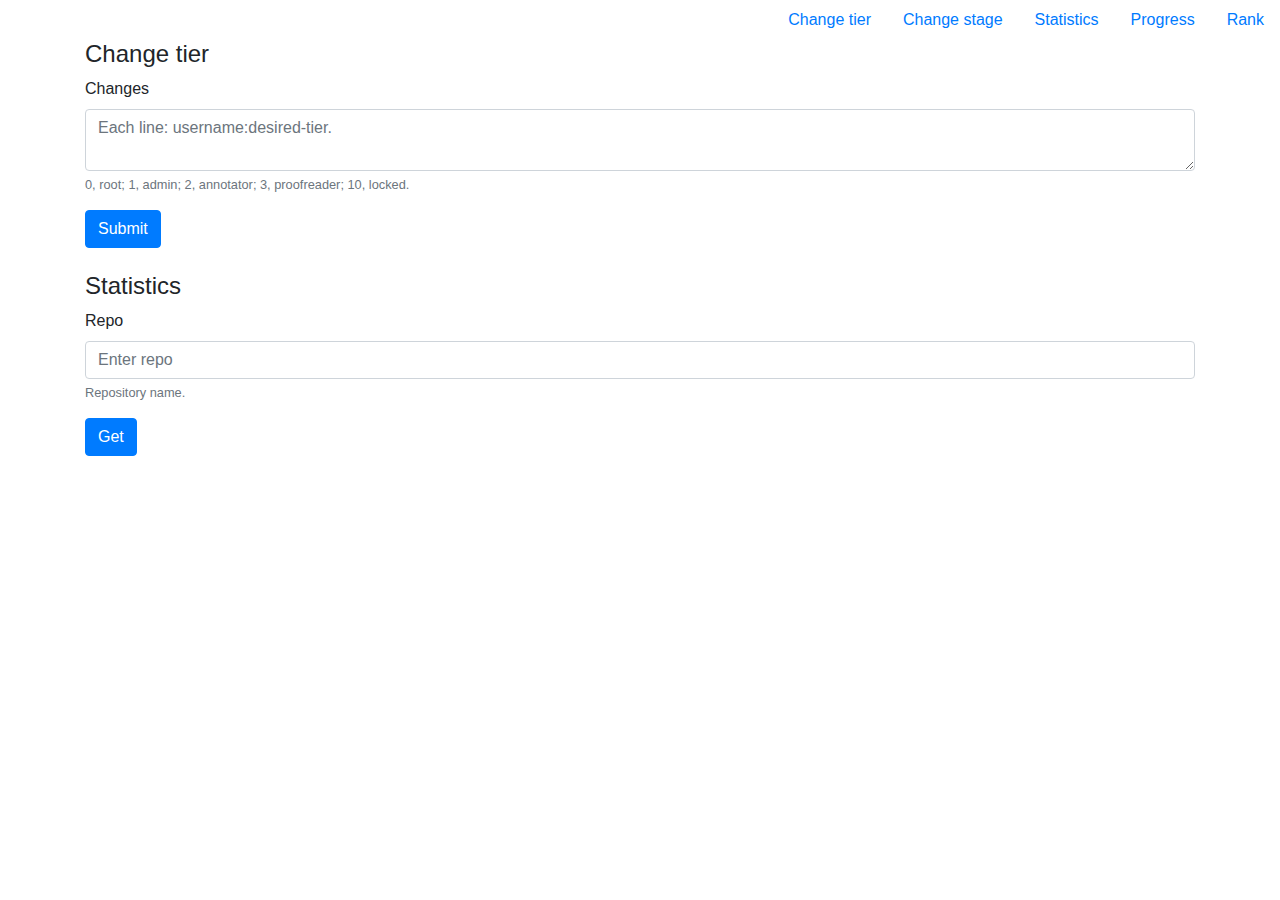
<file: source/gather/docroot/admin.html>
<!DOCTYPE html>
<html>
	<head>
		<meta charset="UTF-8">
		<meta name="viewport" content="width=device-width, user-scalable=no, initial-scale=1">
		<link rel="icon" href="/favicon.png" type="image/png">
		<link rel="stylesheet" href="css/bootstrap.min.css">
		<title>Administration</title>
	</head>
	<body>
		<ul class="nav justify-content-end">
			<li class="nav-item">
				<a class="nav-link" href="#chtier">Change tier</a>
			</li>
			<li class="nav-item">
				<a class="nav-link" href="#chstg">Change stage</a>
			</li>
			<li class="nav-item">
				<a class="nav-link" href="#stats">Statistics</a>
			</li>
			<!-- gettier getstage -->
			<li class="nav-item">
				<a class="nav-link" href="/progress.html">Progress</a>
			</li>
			<li class="nav-item">
				<a class="nav-link" href="/rank.html">Rank</a>
			</li>
		</ul>
		<div class="container">
			<h4 id="chtier">Change tier</h4>
			<form>
				<div class="form-group">
					<label for="changes">Changes</label>
					<textarea class="form-control" id="chtier-input" aria-describedby="changesHelp" placeholder="Each line: username:desired-tier."></textarea>
					<small id="chtier-input-help" class="form-text text-muted">0, root; 1, admin; 2, annotator; 3, proofreader; 10, locked.</small>
				</div>
				<button type="button" class="btn btn-primary" id="chtier-submit">Submit</button>
			</form>
			<div id="chtier-alert">
			</div>
			<br/>
			<h4 id="stats">Statistics</h4>
			<form>
				<div class="form-group">
					<label for="repo">Repo</label>
					<input type="text" class="form-control" id="stats-repo" aria-describedby="repoHelp" placeholder="Enter repo">
					<small id="stats-repo-help" class="form-text text-muted">Repository name.</small>
				</div>
				<button type="button" class="btn btn-primary" id="stats-submit">Get</button>
			</form>
			<div id="stats-alert">
			</div>
		</div>

		<script src="js/jquery-3.2.1.slim.min.js"></script>
		<script src="js/popper.min.js"></script>
		<script src="js/bootstrap.min.js"></script>
		<script>
$("#stats-submit").on("click", function() {
	var busy=false;
	var info_elem=$("#stats-alert");
	var repo_elem=$("#stats-repo");
	var show_msg=function(sty, msg) {
		info_elem.html('<div class="alert alert-'+sty+'" role="alert">'+msg+'</div>');
	};
	return function() {
		if(busy)
			return;
		var repo=repo_elem.val();
		if(repo==="") {
			return show_msg('warning', "Empty repo");
		}
		busy=true;
		show_msg('info', "Waiting...");
		var xmlHttp=new XMLHttpRequest();
		xmlHttp.responseType="blob";
		xmlHttp.onreadystatechange=function() {
			if(xmlHttp.readyState===4) {
				if(xmlHttp.status===200) {
					var a=document.createElement('a');
					a.href=window.URL.createObjectURL(xmlHttp.response);
					a.download="stats.txt";
					a.dispatchEvent(new MouseEvent('click'));
					show_msg('info', "Success!");
				} else {
					show_msg('warning', 'Error: '+xmlHttp.statusText);
				}
				busy=false;
			}
		};
		xmlHttp.open("POST", "/api/stats");
		xmlHttp.send(repo);
	};
}());

$("#chtier-submit").on("click", function() {
	var busy=false;
	var info_elem=$("#chtier-alert");
	var input_elem=$("#chtier-input");
	var show_msg=function(sty, msg) {
		info_elem.html('<div class="alert alert-'+sty+'" role="alert">'+msg+'</div>');
	};
	return function() {
		if(busy)
			return;
		var input=input_elem.val();
		if(input==="") {
			return show_msg('warning', "No changes");
		}
		busy=true;
		show_msg('info', "Waiting...");
		var xmlHttp=new XMLHttpRequest();
		xmlHttp.onreadystatechange=function() {
			if(xmlHttp.readyState===4) {
				if(xmlHttp.status===200) {
					var res=xmlHttp.responseText;
					if(res==="ok") {
						show_msg('info', "Success!");
					} else {
						show_msg('warning', res);
					}
				} else {
					var err='Error: '+xmlHttp.statusText;
					if(xmlHttp.status==401) {
						err+=' <a href="/login.html">Login</a>';
					}
					show_msg('warning', err);
				}
				busy=false;
			}
		};
		xmlHttp.open("POST", "/api/chtier");
		xmlHttp.send(input+'\n');
	};
}());
		</script>
	</body>
</html>
</file>
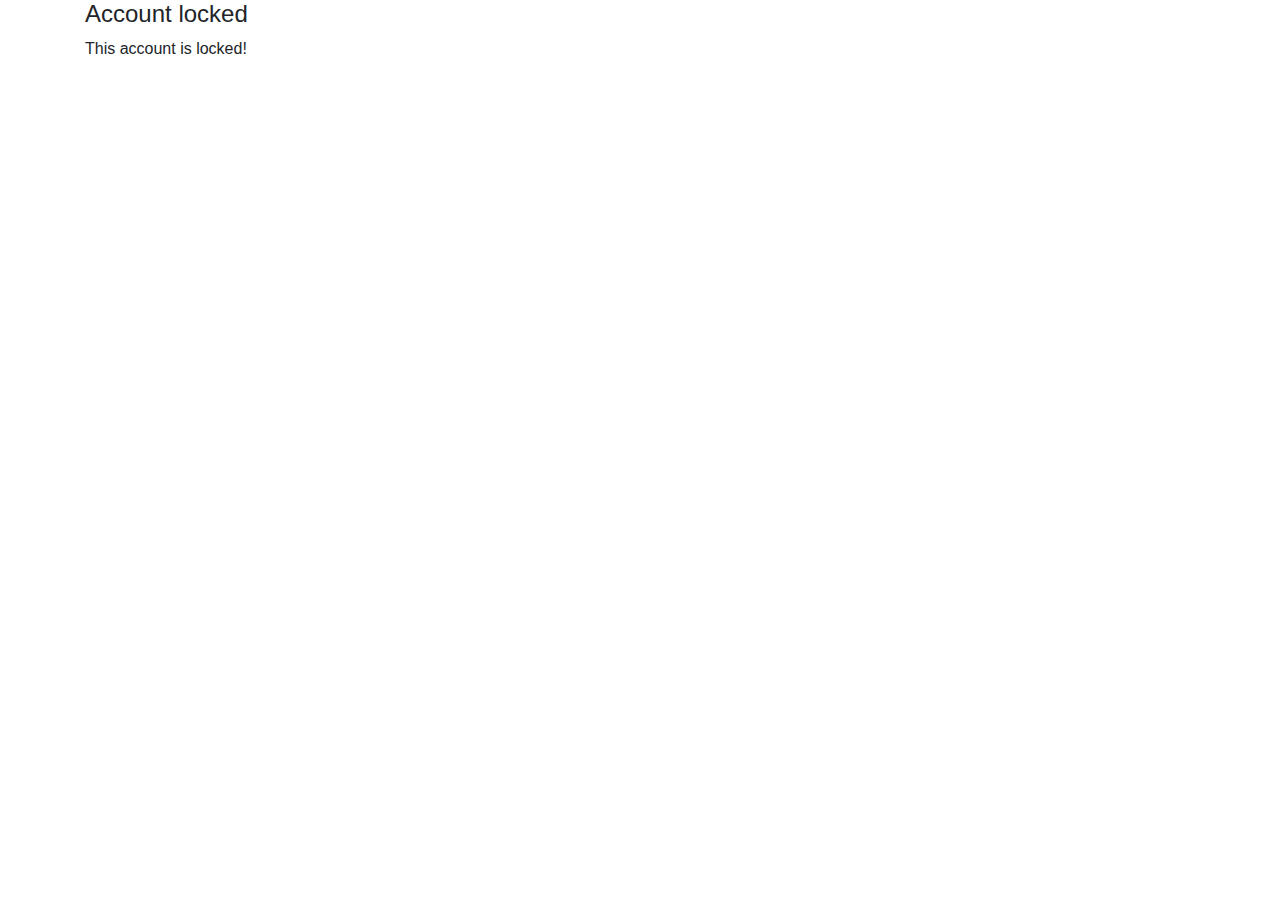
<file: source/gather/docroot/locked.html>
<!DOCTYPE html>
<html>
	<head>
		<meta charset="UTF-8">
		<meta name="viewport" content="width=device-width, user-scalable=no, initial-scale=1">
		<link rel="icon" href="/favicon.png" type="image/png">
		<link rel="stylesheet" href="css/bootstrap.min.css">
		<title>Account locked</title>
	</head>
	<body>
		<div class="container">
			<h4>Account locked</h4>
			This account is locked!
		</div>

		<script src="js/jquery-3.2.1.slim.min.js"></script>
		<script src="js/popper.min.js"></script>
		<script src="js/bootstrap.min.js"></script>
	</body>
</html>
</file>
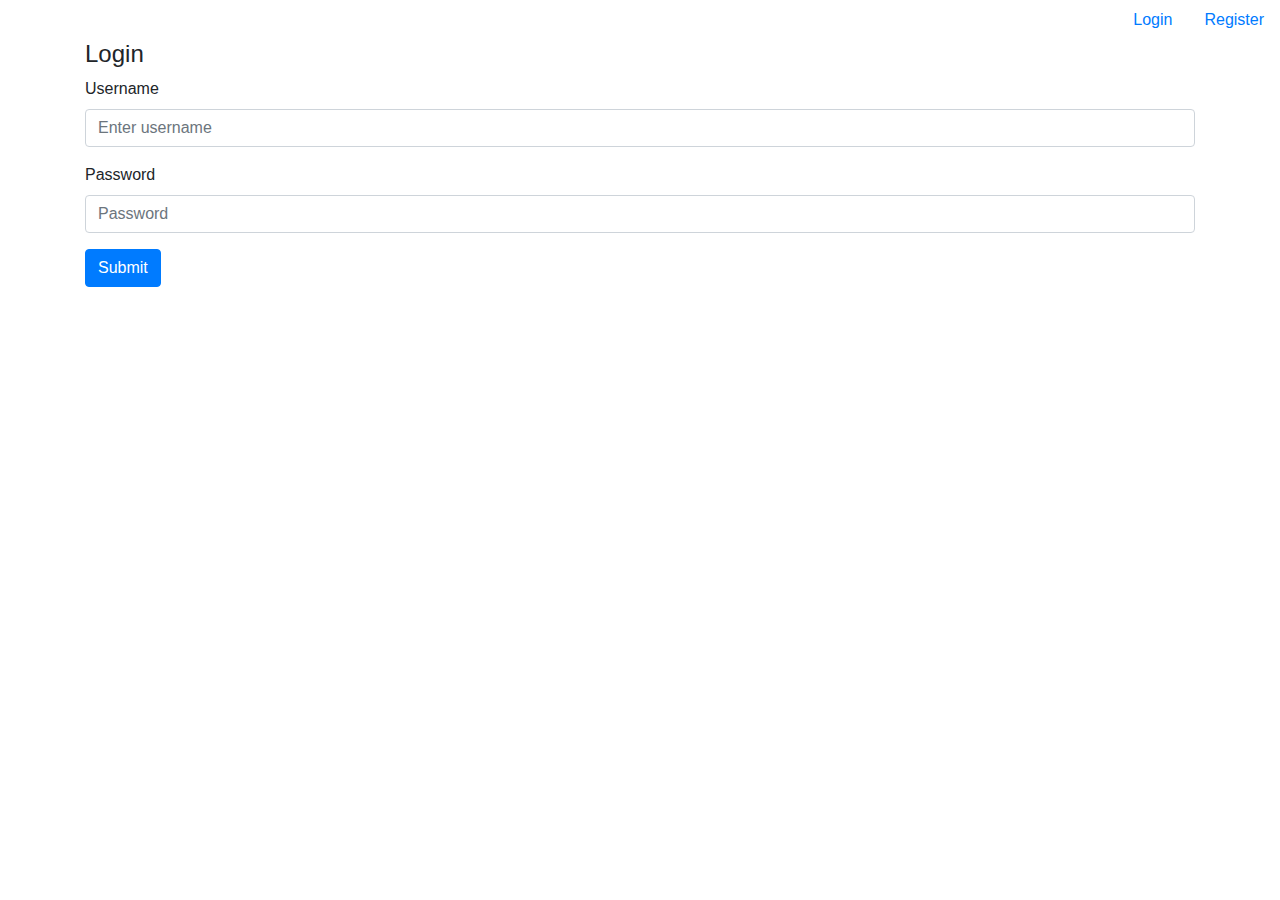
<file: source/gather/docroot/login.html>
<!DOCTYPE html>
<html>
	<head>
		<meta charset="UTF-8">
		<meta name="viewport" content="width=device-width, user-scalable=no, initial-scale=1">
		<link rel="icon" href="/favicon.png" type="image/png">
		<link rel="stylesheet" href="css/bootstrap.min.css">
		<title>Login</title>
	</head>
	<body>
		<ul class="nav justify-content-end">
			<li class="nav-item">
				<a class="nav-link active" href="#">Login</a>
			</li>
			<li class="nav-item">
				<a class="nav-link" href="/register.html">Register</a>
			</li>
		</ul>
		<div class="container">
			<h4>Login</h4>
			<form>
				<div class="form-group">
					<label for="username">Username</label>
					<input type="text" class="form-control" id="username" aria-describedby="usernameHelp" placeholder="Enter username">
				</div>
				<div class="form-group">
					<label for="password">Password</label>
					<input type="password" class="form-control" id="password" placeholder="Password">
				</div>
				<button type="button" class="btn btn-primary" id="submit">Submit</button>
			</form>
			<div id="alert">
			</div>
		</div>

		<script src="js/jquery-3.2.1.slim.min.js"></script>
		<script src="js/popper.min.js"></script>
		<script src="js/bootstrap.min.js"></script>
		<script>
$("#submit").on("click", function() {
	var busy=false;
	var info_elem=$("#alert");
	var user_elem=$("#username");
	var pass_elem=$("#password");
	var show_msg=function(sty, msg) {
		info_elem.html('<div class="alert alert-'+sty+'" role="alert">'+msg+'</div>');
	};
	return function() {
		if(busy)
			return;
		var username=user_elem.val();
		if(username==="") {
			return show_msg('warning', "Empty username");
		}
		var password=pass_elem.val();
		if(password.length<3) {
			return show_msg('warning', "Password too short");
		}
		busy=true;
		show_msg('info', "Login...");
		var xmlHttp=new XMLHttpRequest();
		xmlHttp.onreadystatechange=function() {
			if(xmlHttp.readyState===4) {
				if(xmlHttp.status===200) {
					var r=JSON.parse(xmlHttp.responseText);
					show_msg('info', "Success!");
					window.location.href="/";
				} else {
					show_msg('warning', "Error: "+xmlHttp.statusText);
				}
				busy=false;
			}
		};
		xmlHttp.open("POST", "/api/login");
		xmlHttp.send(username+':'+password);
	};
}());
		</script>
	</body>
</html>
</file>
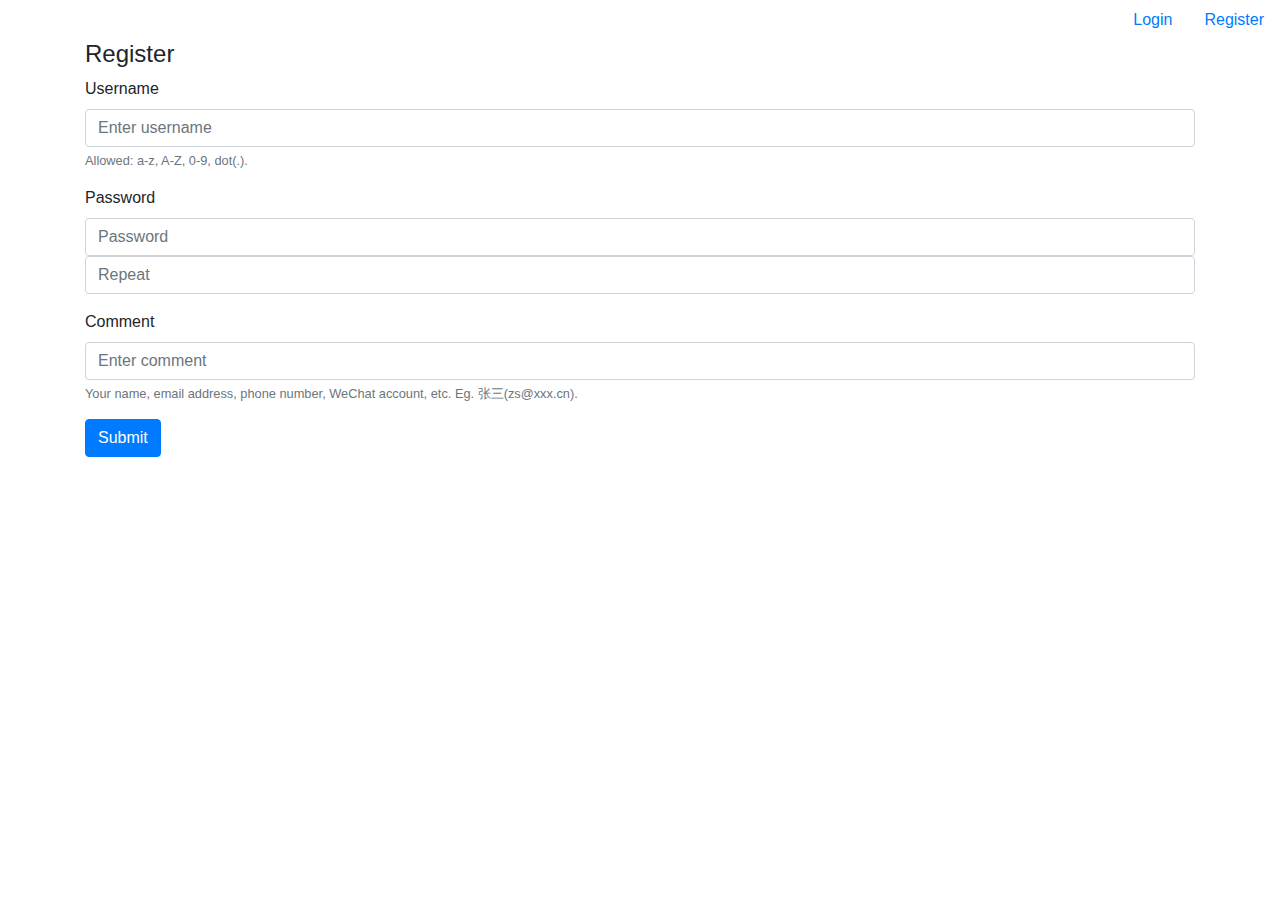
<file: source/gather/docroot/register.html>
<!DOCTYPE html>
<html>
	<head>
		<meta charset="UTF-8">
		<meta name="viewport" content="width=device-width, user-scalable=no, initial-scale=1">
		<link rel="icon" href="/favicon.png" type="image/png">
		<link rel="stylesheet" href="css/bootstrap.min.css">
		<title>Register</title>
	</head>
	<body>
		<ul class="nav justify-content-end">
			<li class="nav-item">
				<a class="nav-link" href="/login.html">Login</a>
			</li>
			<li class="nav-item">
				<a class="nav-link active" href="#">Register</a>
			</li>
		</ul>
		<div class="container">
			<h4>Register</h4>
			<form>
				<div class="form-group">
					<label for="username">Username</label>
					<input type="text" class="form-control" id="username" aria-describedby="usernameHelp" placeholder="Enter username">
					<small id="usernameHelp" class="form-text text-muted">Allowed: a-z, A-Z, 0-9, dot(.).</small>
				</div>
				<div class="form-group">
					<label for="password">Password</label>
					<input type="password" class="form-control" id="password" placeholder="Password">
					<input type="password" class="form-control" id="password2" placeholder="Repeat">
				</div>
				<div class="form-group">
					<label for="comment">Comment</label>
					<input type="text" class="form-control" id="comment" aria-describedby="usernameHelp" placeholder="Enter comment">
					<small id="usernameHelp" class="form-text text-muted">Your name, email address, phone number, WeChat account, etc. Eg. 张三(zs@xxx.cn).</small>
				</div>
				<button type="button" class="btn btn-primary" id="submit">Submit</button>
			</form>
			<div id="alert">
			</div>
		</div>

		<script src="js/jquery-3.2.1.slim.min.js"></script>
		<script src="js/popper.min.js"></script>
		<script src="js/bootstrap.min.js"></script>
		<script>
$("#submit").on("click", function() {
	var busy=false;
	var info_elem=$("#alert");
	var user_elem=$("#username");
	var pass_elem=$("#password");
	var pass2_elem=$("#password2");
	var cmt_elem=$("#comment");
	var show_msg=function(sty, msg) {
		info_elem.html('<div class="alert alert-'+sty+'" role="alert">'+msg+'</div>');
	};
	return function() {
		if(busy)
			return;
		var username=user_elem.val();
		if(username==="") {
			return show_msg('warning', "Empty username");
		}
		var password=pass_elem.val();
		if(password.length<3) {
			return show_msg('warning', "Password too short");
		}
		var password2=pass2_elem.val();
		if(password!==password2) {
			return show_msg('warning', "Different passwords");
		}
		var comment=cmt_elem.val();
		if(comment==="") {
			return show_msg('warning', "Empty comment");
		}
		busy=true;
		show_msg('info', "Waiting...");
		var xmlHttp=new XMLHttpRequest();
		xmlHttp.onreadystatechange=function() {
			if(xmlHttp.readyState===4) {
				if(xmlHttp.status===200) {
					var res=xmlHttp.responseText;
					if(res==="") {
						show_msg('info', "Success!");
					} else {
						show_msg('warning', res);
					}
				} else {
					show_msg('warning', "Error: "+xmlHttp.statusText);
				}
				busy=false;
			}
		};
		xmlHttp.open("POST", "/api/register");
		xmlHttp.send(username+':'+password+'\n'+comment);
	};
}());
		</script>
	</body>
</html>
</file>
